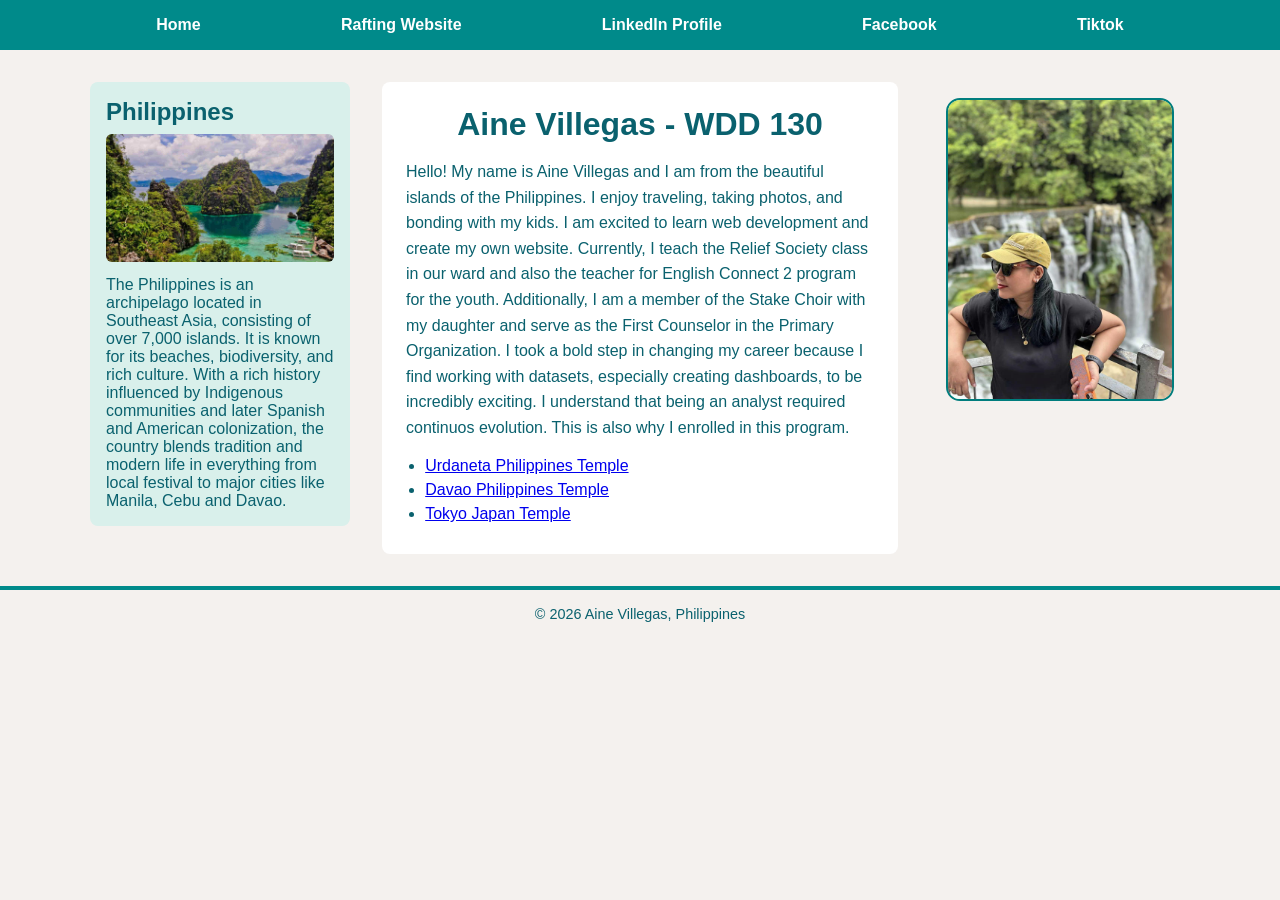
<file: index.html>
<!DOCTYPE html>
<html lang="en-US">

<head>
    <meta charset="utf-8">
    <meta name="viewport" content="width=device-width, initial-scale=1.0">
    <title>Aine Villegas | WDD 130</title>
    <meta name="description" content="Aine Villegas WDD 130 homepage">
    <link rel="stylesheet" href="styles/styles.css">
</head>

<body>

    <header>
        <nav>
            <a href="#">Home</a>
            <a href="wwr/">Rafting Website</a>
            <a href="https://www.linkedin.com">LinkedIn Profile</a>
            <a href="https://www.facebook.com">Facebook</a>
            <a href="https://www.tiktok.com">Tiktok</a>
        </nav>
    </header>

    <!-- MAIN GRID -->
    <div class="content-grid">

        <!-- LEFT CARD -->
        <aside class="side-card">
            <h2>Philippines</h2>
            <img src="images/pinas.jpg" alt="Philippines landscape">
            <p>
                The Philippines is an archipelago located in Southeast Asia,
                consisting of over 7,000 islands. It is known for its beaches,
                biodiversity, and rich culture. With a rich history influenced by Indigenous
                communities
                and later Spanish and American colonization, the country blends tradition and modern
                life
                in everything from local festival to major cities like Manila, Cebu and Davao.
            </p>
        </aside>

        <!-- CENTER CONTENT -->
        <main class="main-card">
            <h1>Aine Villegas - WDD 130</h1>
            <p>
                Hello! My name is Aine Villegas and I am from the beautiful islands
                of the Philippines. I enjoy traveling, taking photos, and bonding
                with my kids. I am excited to learn web development and create my
                own website.

                Currently, I teach the Relief Society class in our ward and also the teacher
                for English Connect 2 program for the youth. Additionally, I am a member of the
                Stake Choir with my daughter and serve as the First Counselor in the Primary
                Organization.

                I took a bold step in changing my career because I find working with datasets,
                especially creating dashboards, to be incredibly exciting. I understand that being
                an analyst
                required continuos evolution. This is also why I enrolled in this program.
            </p>

            <ul>
                <li><a href="#">Urdaneta Philippines Temple</a></li>
                <li><a href="#">Davao Philippines Temple</a></li>
                <li><a href="#">Tokyo Japan Temple</a></li>
            </ul>
        </main>

        <!-- RIGHT PHOTO -->
        <div class="photo-card">
            <img src="images/profile.jpg" alt="Profile photo">
        </div>

    </div>

    <footer>
        <p>© 2026 Aine Villegas, Philippines</p>
    </footer>

</body>

</html>
</file>
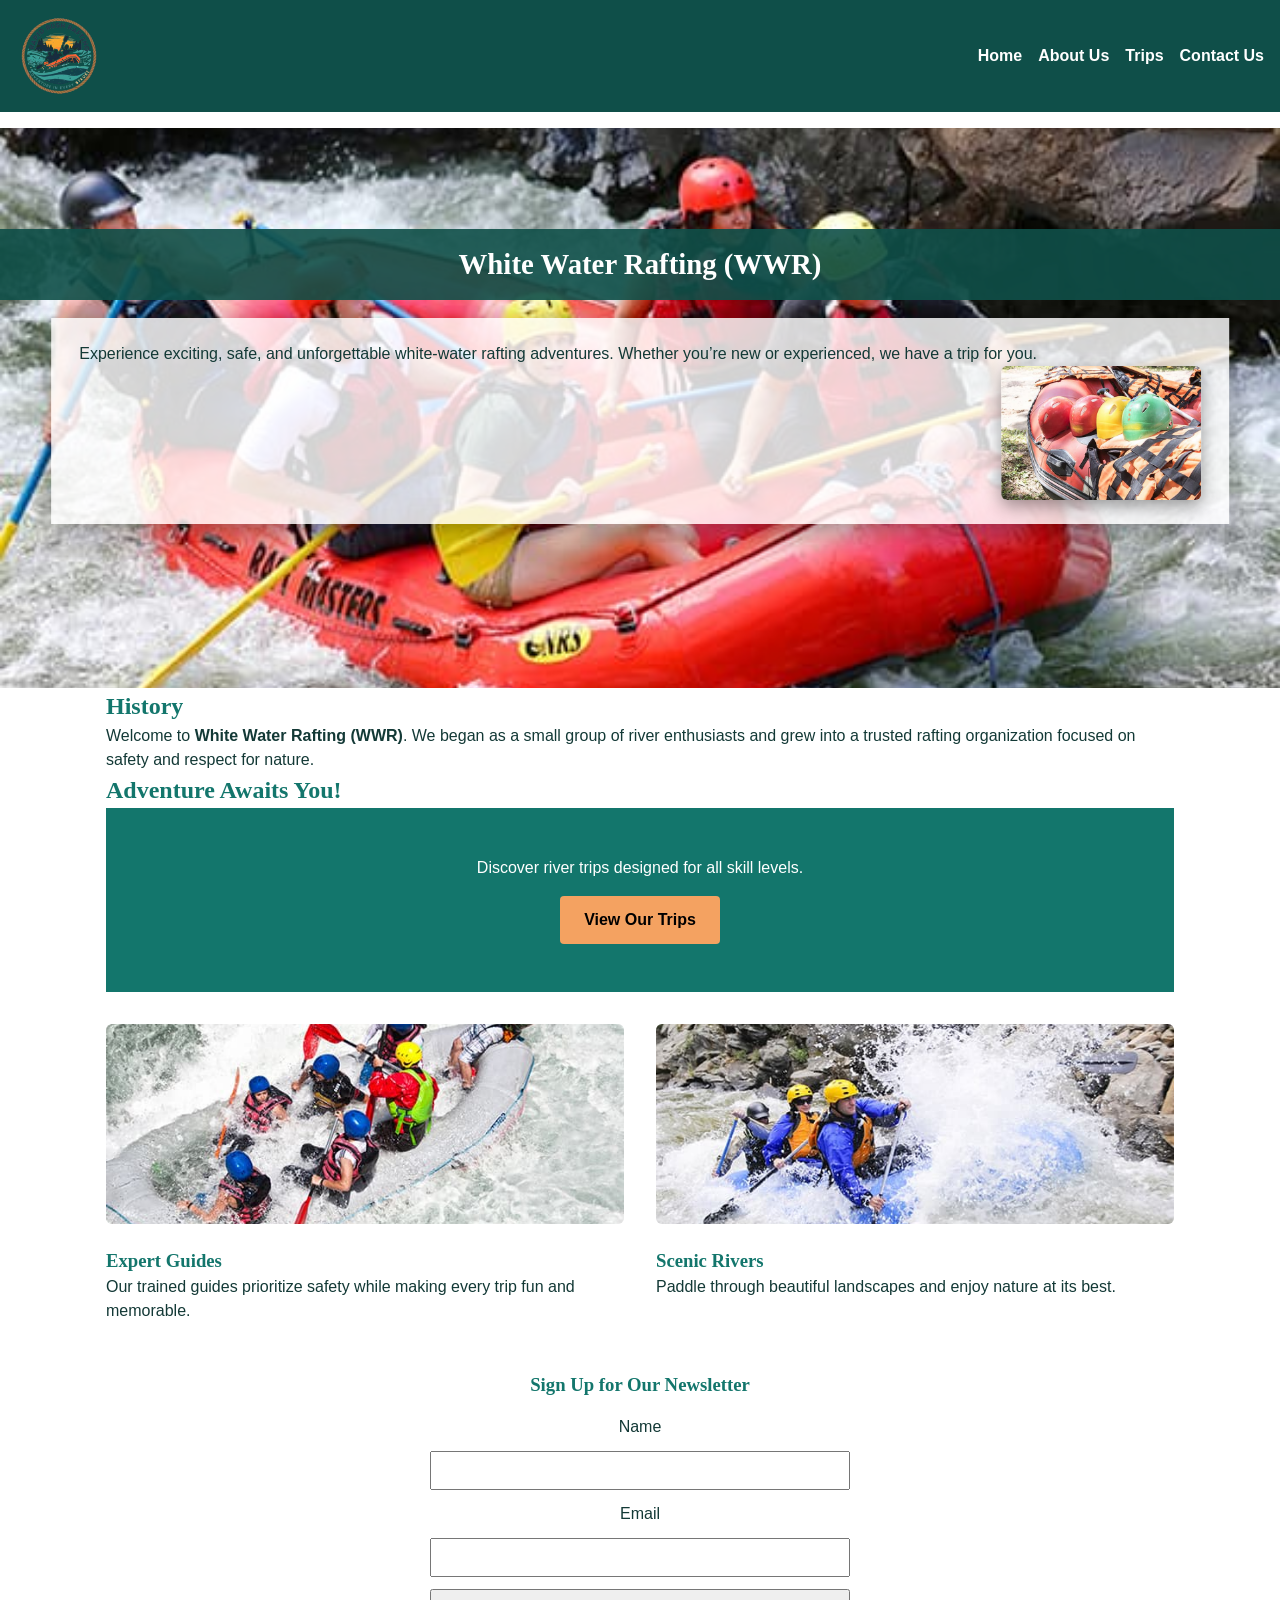
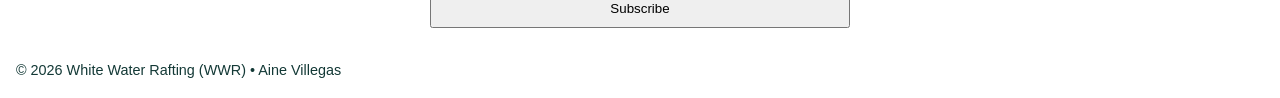
<file: wwr/index.html>
<!DOCTYPE html>
<html lang="en">

<head>
    <meta charset="utf-8" />
    <meta name="viewport" content="width=device-width, initial-scale=1" />

    <title>Home | White Water Rafting (WWR)</title>

    <meta name="description"
      content="Learn about White Water Rafting (WWR): our history, safety-first guides, and the river adventures we offer." />

    <meta name="author" content="Aine Villegas" />

    <link rel="stylesheet" href="styles/rafting.css" />
</head>

<body>
    <header>
        <img src="images/logora.png" alt="White Water Rafting logo" width="100" height="100" />

        <nav aria-label="Primary navigation">
            <ul>
                <li><a href="index.html" aria-current="page">Home</a></li>
                <li><a href="about.html">About Us</a></li>
                <li><a href="trips.html">Trips</a></li>
                <li><a href="contact.html">Contact Us</a></li>
            </ul>
        </nav>
    </header>

    <main>
        <div class="hero">
            <img src="images/rafting19_600.jpg" alt="White water rafting adventure" />

            <h1>White Water Rafting (WWR)</h1>

            <article>
                <p>
                    Experience exciting, safe, and unforgettable white‑water rafting adventures.
                    Whether you’re new or experienced, we have a trip for you.
                </p>

                <img src="images/rafting22_600.jpg"
                  alt="Rafting group enjoying a guided river trip" />
            </article>
        </div>

        <!-- First required section: History -->
        <section>
            <h2>History</h2>
            <p>
                Welcome to <strong>White Water Rafting (WWR)</strong>. We began as a small group of
                river enthusiasts and grew into a trusted rafting organization focused on safety and
                respect for nature.
            </p>
        </section>

        <!-- Second required section: Adventure Awaits You! -->
        <section>
            <h2>Adventure Awaits You!</h2>

            <div class="trips-cta">
                <p>Discover river trips designed for all skill levels.</p>
                <a class="cta-button" href="trips.html">View Our Trips</a>
            </div>

            <div class="home-grid">
                <article>
                    <img src="images/rafting42_600.jpg" alt="Professional rafting guides" />
                    <h3>Expert Guides</h3>
                    <p>Our trained guides prioritize safety while making every trip fun and
                        memorable.</p>
                </article>

                <article>
                    <img src="images/rafting29_600.jpg" alt="Scenic rafting experience" />
                    <h3>Scenic Rivers</h3>
                    <p>Paddle through beautiful landscapes and enjoy nature at its best.</p>
                </article>
            </div>

            <div class="newsletter">
                <h3>Sign Up for Our Newsletter</h3>

                <form method="post">
                    <label for="name">Name</label>
                    <input type="text" id="name" name="name" required />

                    <label for="email">Email</label>
                    <input type="email" id="email" name="email" required />

                    <button type="submit">Subscribe</button>
                </form>
            </div>
        </section>
    </main>

    <footer>
        <p>© 2026 White Water Rafting (WWR) • Aine Villegas</p>

    </footer>

</body>

</html>
</file>
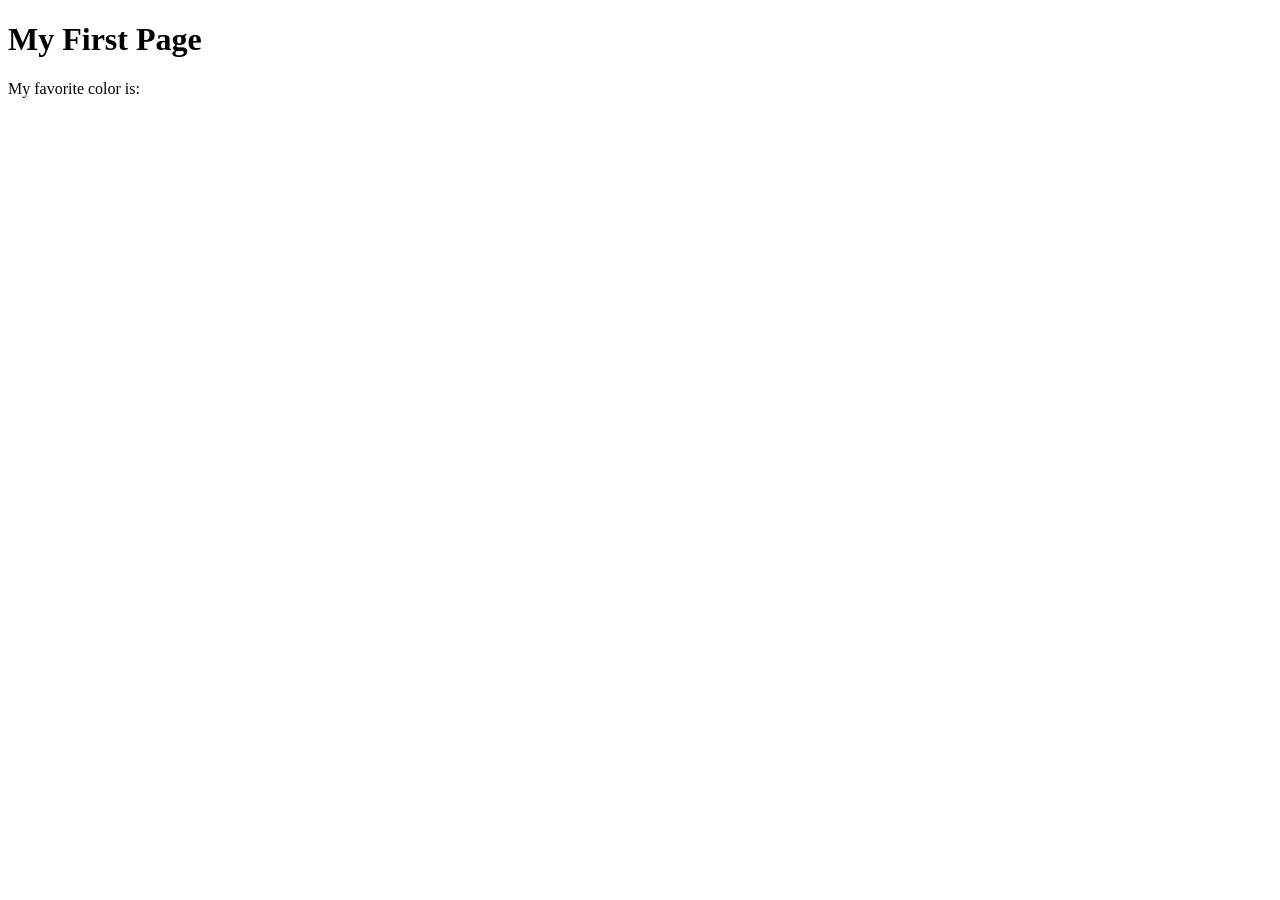
<file: week01/first-page.html>
<!DOCTYPE html>
<html lang="en">
<head>
    <meta charset="UTF-8">
    <meta name="viewport" content="width=device-width, initial-scale=1.0">
    <title>My First Page</title>
</head>
<body>
    <h1>My First Page</h1>
    <p>My favorite color is: </p>
</body>
</html>
</file>
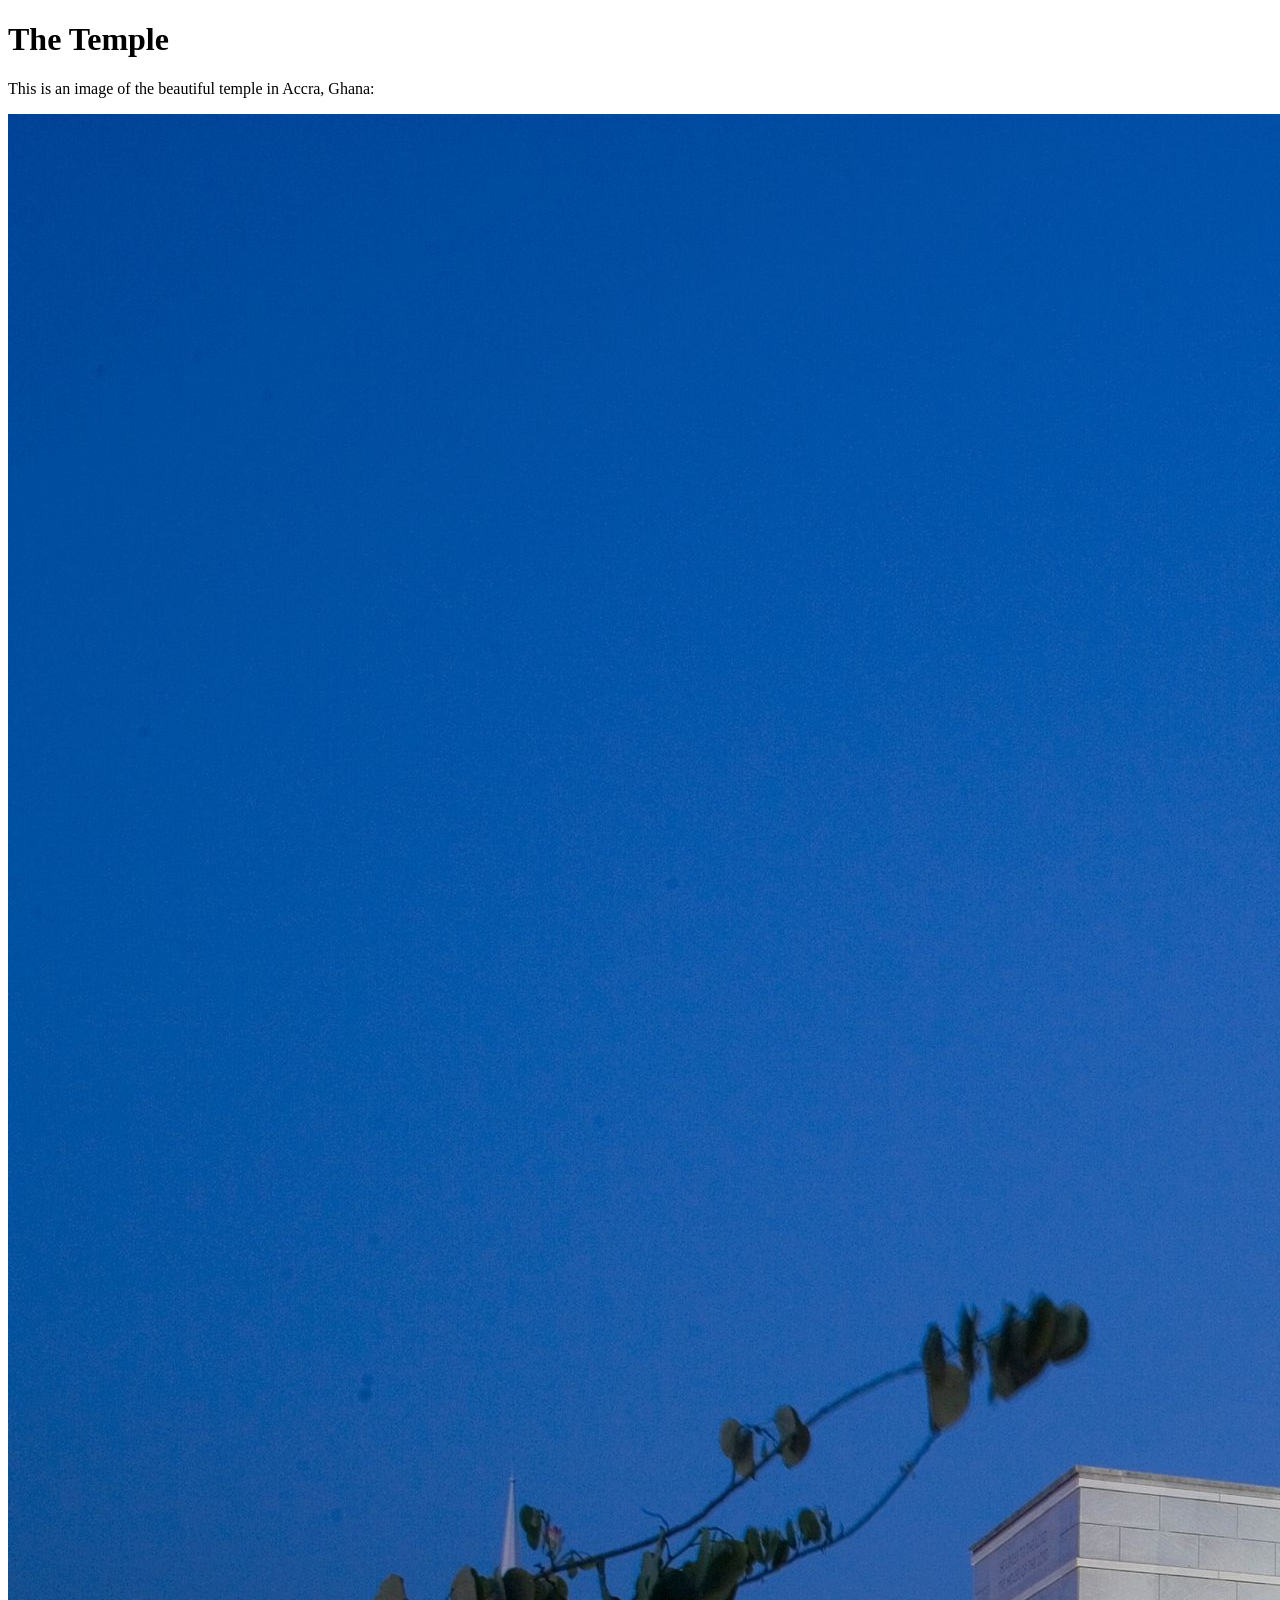
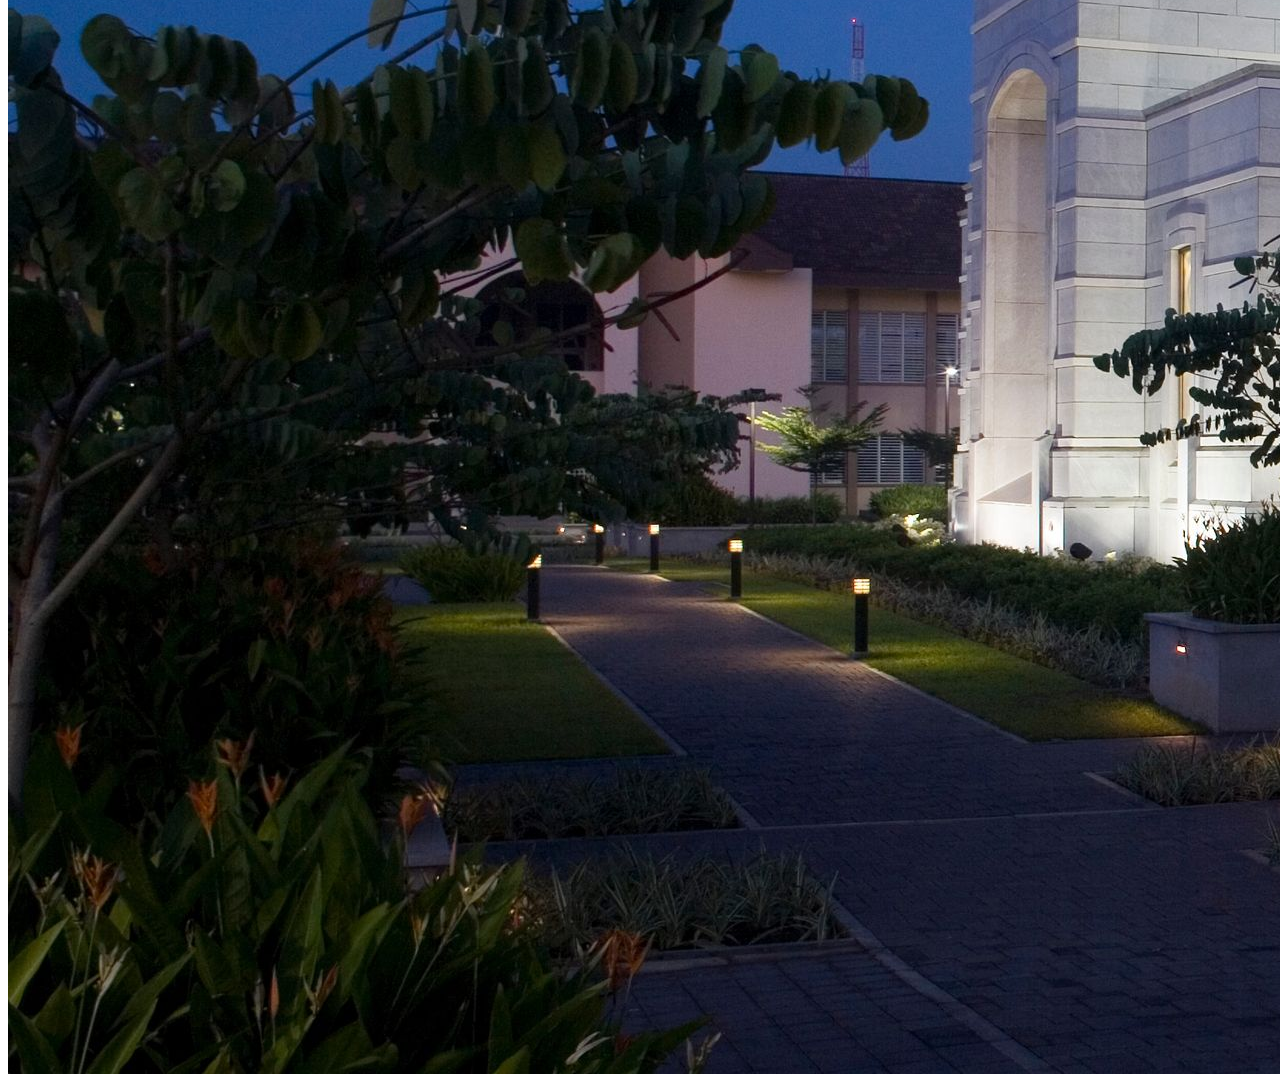
<file: week01/images.html>
<!DOCTYPE html>
<html lang="en">
<head>
    <meta charset="UTF-8">
    <meta name="viewport" content="width=device-width, initial-scale=1.0">
    <title>Temple Image</title>
</head>
<body>
    <h1>The Temple</h1>
    <p>This is an image of the beautiful temple in Accra, Ghana:</p>
    <img src="images/temple-large.jpeg" alt="The Accra Ghana Temple">
    
</body>
</html>
</file>
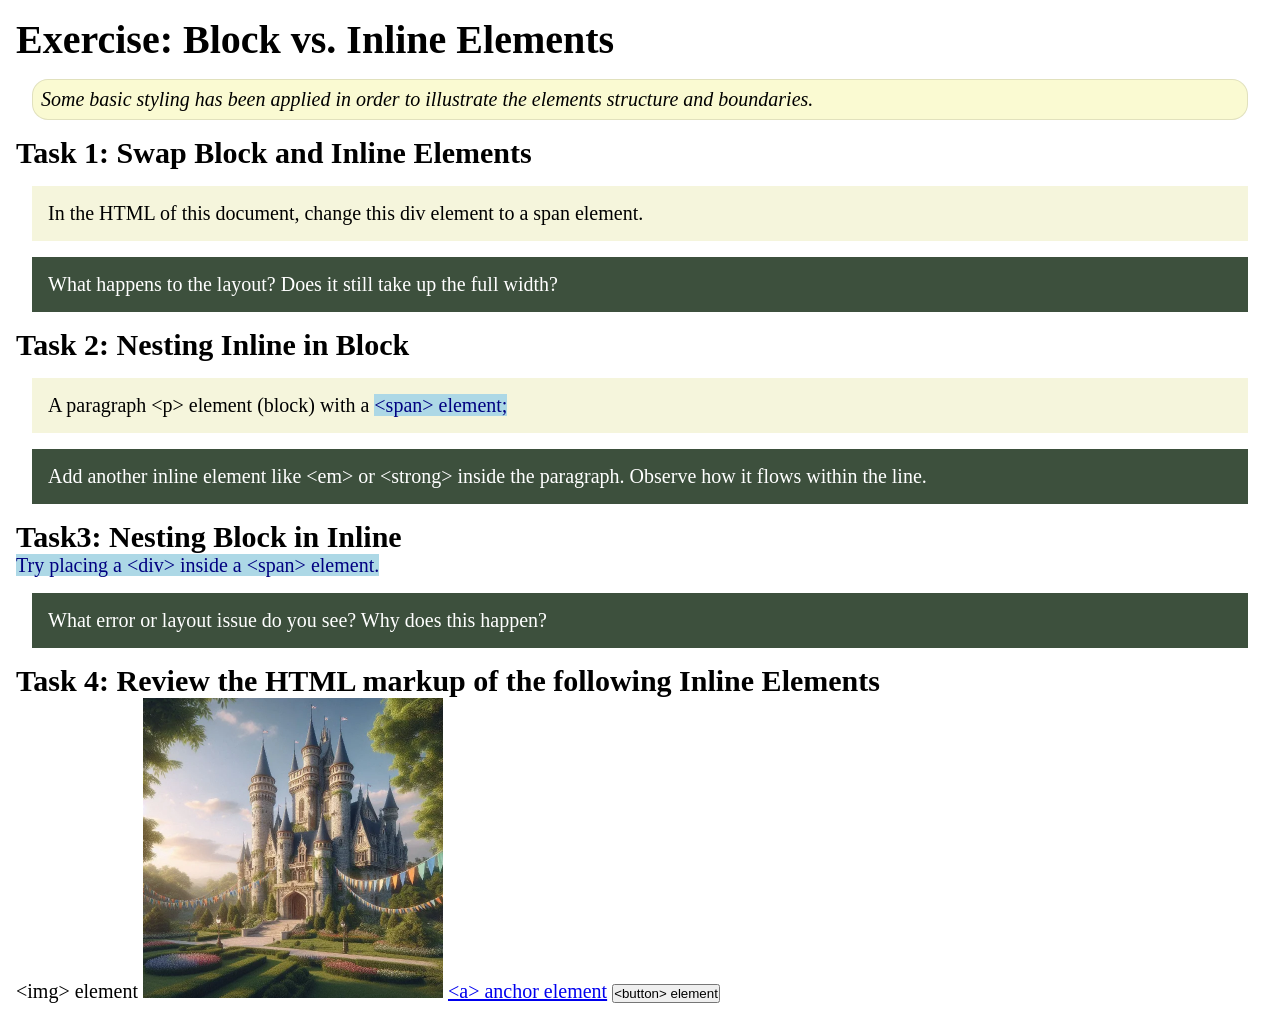
<file: week02/block-vs-inline.html>
<!DOCTYPE html>
<html lang="en">

<head>
    <meta charset="UTF-8">
    <meta name="viewport" content="width=device-width, initial-scale=1.0">
    <title>Exercise: Block vs. Inline Elements</title>
    <link rel="stylesheet" href="styles/block-vs-inline.css">
</head>

<body>
    <main>
        <h1>Exercise: Block vs. Inline Elements</h1>
        <p class="note">Some basic styling has been applied in order to illustrate the elements structure and
            boundaries.</p>

        <h2>Task 1: Swap Block and Inline Elements</h2>
        <div>In the HTML of this document, change this div element to a span element.</div>

        <p class="question">What happens to the layout? Does it still take up the full width?</p>

        <h2>Task 2: Nesting Inline in Block</h2>
        <p>A paragraph &lt;p&gt; element (block) with a <span>&lt;span&gt; element;</span></p>
        <p class="question">Add another inline element like &lt;em&gt; or &lt;strong&gt; inside the paragraph. Observe
            how it flows within the line.</p>

        <h2>Task3: Nesting Block in Inline</h2>
        <span>Try placing a &lt;div&gt; inside a &lt;span&gt; element.</span>
            <p class="question">What error or layout issue do you see? Why does this happen?</p>


            <h2>Task 4: Review the HTML markup of the following Inline Elements</h2>
        &lt;img&gt; element
        <img src="images/castle.webp" alt="placeholder image (images are inline)" width="300" height="300">
        <a href="https://churchofjesuschrist.org">&lt;a&gt; anchor element</a>
        <button type="button">&lt;button&gt; element</button>
    </main>
</body>

</html>
</file>
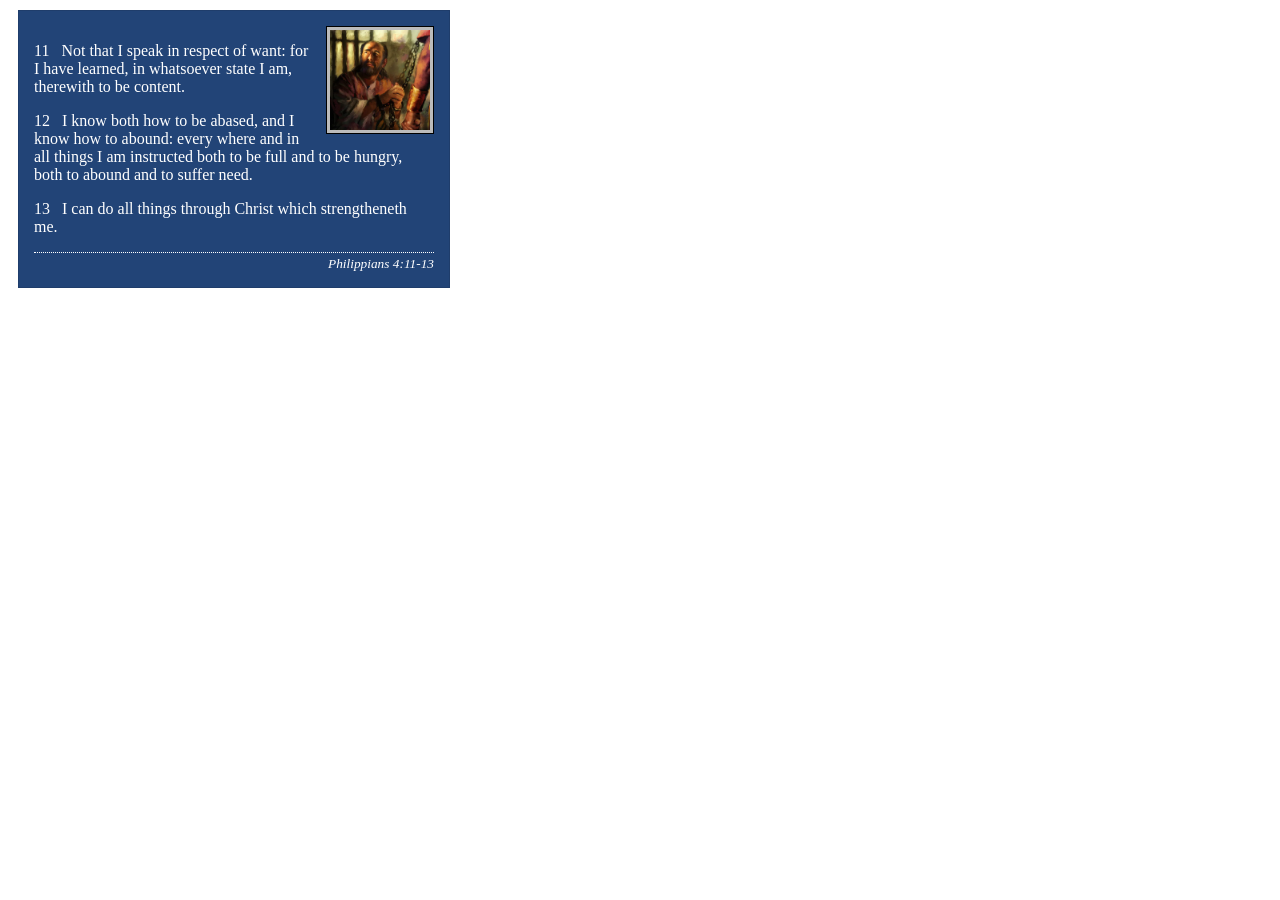
<file: week02/box-model-solution.html>
<!DOCTYPE html>
<html lang="en">
<head>
    <meta charset="UTF-8">
    <meta name="viewport" content="width=device-width, initial-scale=1.0">
    <title>Box Model Activity</title>
    <link rel="stylesheet" href="styles/box-model-solution.css">
</head>
<body>
    <main>
        <div class="callout">
            <img src="images/apostle-paul-imprisoned.webp" alt="Paul the Apostle - Imprisoned in Rome" width="200" height="200">
            <blockquote>
                <p>11 &nbsp; Not that I speak in respect of want: for I have learned, in whatsoever state I am, therewith to be content.</p>
                <p>12 &nbsp; I know both how to be abased, and I know how to abound: every where and in all things I am instructed both to be full and to be hungry, both to abound and to suffer need.</p>
                <p>13 &nbsp; I can do all things through Christ which strengtheneth me.</p>
            </blockquote>
            <cite>Philippians 4:11-13</cite>
        </div>
    </main>
</body>
</html>
</file>
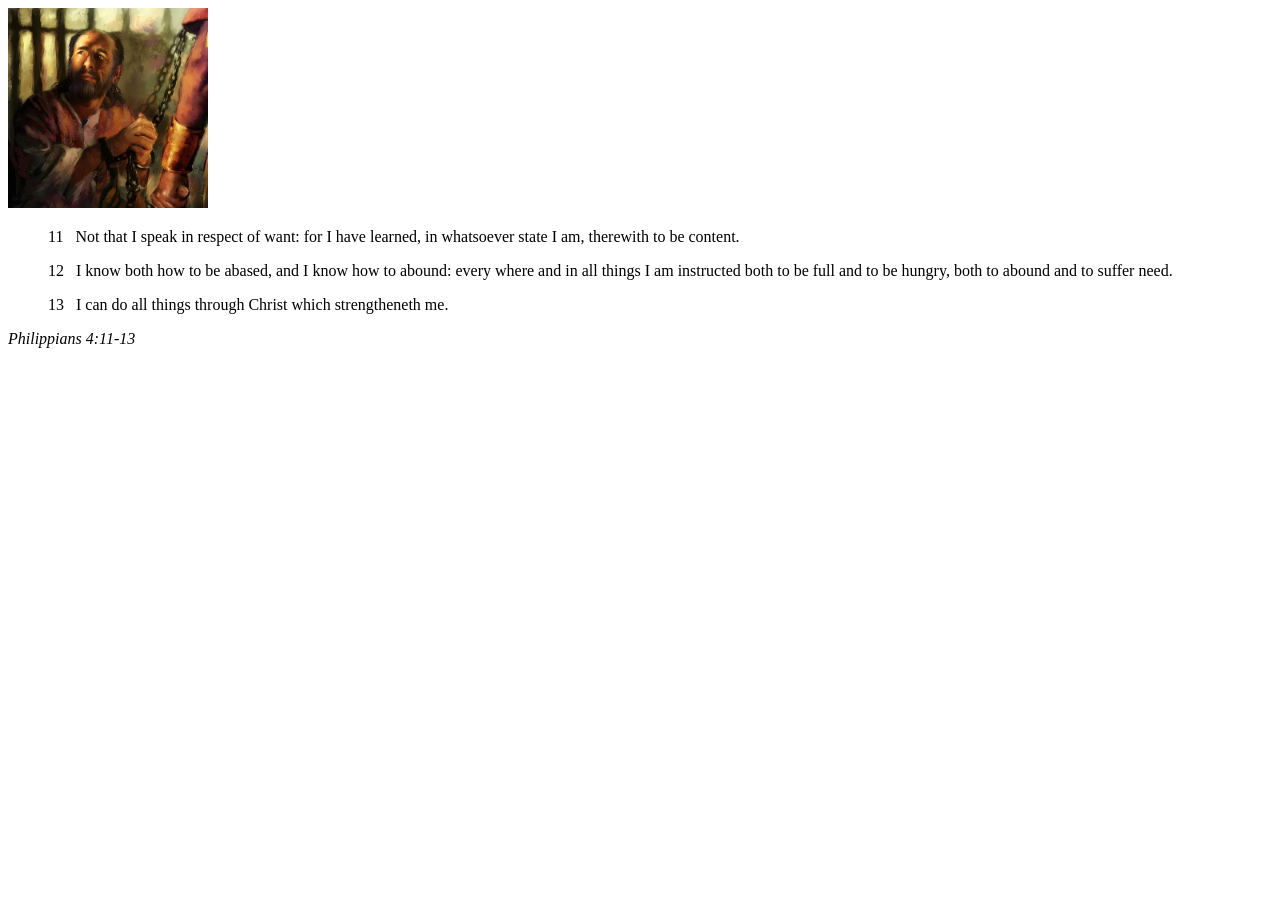
<file: week02/box-model.html>
<!DOCTYPE html>
<html lang="en">
<head>
    <meta charset="UTF-8">
    <meta name="viewport" content="width=device-width, initial-scale=1.0">
    <title>Box Model Activity</title>
</head>
<body>
    <main>
        <div class="callout">
            <img src="images/apostle-paul-imprisoned.webp" alt="Paul the Apostle - Imprisoned in Rome" width="200" height="200">
            <blockquote>
                <p>11 &nbsp; Not that I speak in respect of want: for I have learned, in whatsoever state I am, therewith to be content.</p>
                <p>12 &nbsp; I know both how to be abased, and I know how to abound: every where and in all things I am instructed both to be full and to be hungry, both to abound and to suffer need.</p>
                <p>13 &nbsp; I can do all things through Christ which strengtheneth me.</p>
            </blockquote>
            <cite>Philippians 4:11-13</cite>
        </div>
    </main>
</body>
</html>
</file>
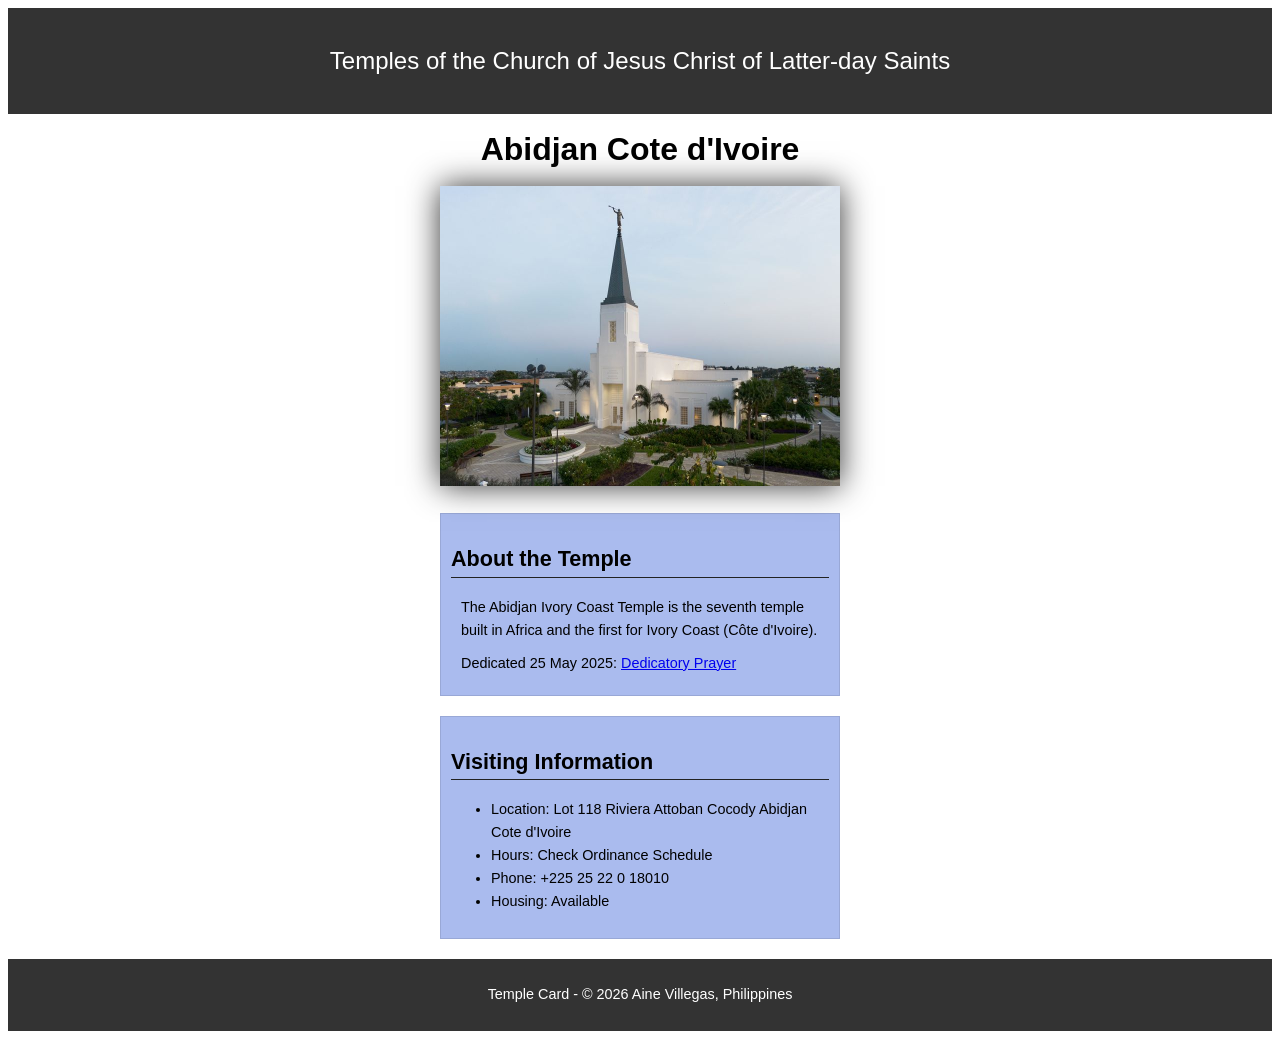
<file: week02/temple.html>
<!DOCTYPE html>
<html lang="en">

<head>
    <meta charset="UTF-8">
    <meta name="viewport" content="width=device-width, initial-scale=1.0">
    <title>Temple Card - Abidjan Cote d'Ivoire</title>
    <link rel="stylesheet" href="styles/temple.css">
</head>

<body>
    <header>
        <p>Temples of the Church of Jesus Christ of Latter-day Saints</p>
    </header>
    <main>
        <h1>Abidjan Cote d'Ivoire</h1>
        <picture>
            <img src="images/abidjan-ivory-coast.jpeg" alt="Abidjan Cote d'Ivoire Temple">
        </picture>
        <section>
            <h2>About the Temple</h2>
            <p>The Abidjan Ivory Coast Temple is the seventh temple built in Africa and the first
                for Ivory Coast (Côte
                d'Ivoire).</p>
            <p>Dedicated 25 May 2025: <a
                  href="https://www.churchofjesuschrist.org/temples/dedicatory-prayer/abidjan-ivory-coast-temple/2025-05-25?lang=eng"
                  target="_blank" rel="noopener noreferrer">Dedicatory Prayer</a></p>
        </section>
        <section>
            <h2>Visiting Information</h2>
            <ul>
                <li>Location: Lot 118 Riviera Attoban Cocody Abidjan Cote d'Ivoire</li>
                <li>Hours: Check Ordinance Schedule</li>
                <li>Phone: +225 25 22 0 18010</li>
                <li>Housing: Available</li>
            </ul>
        </section>
    </main>
    <footer>
        <p>Temple Card - © 2026 Aine Villegas, Philippines</p>
    </footer>
</body>

</html>
</file>
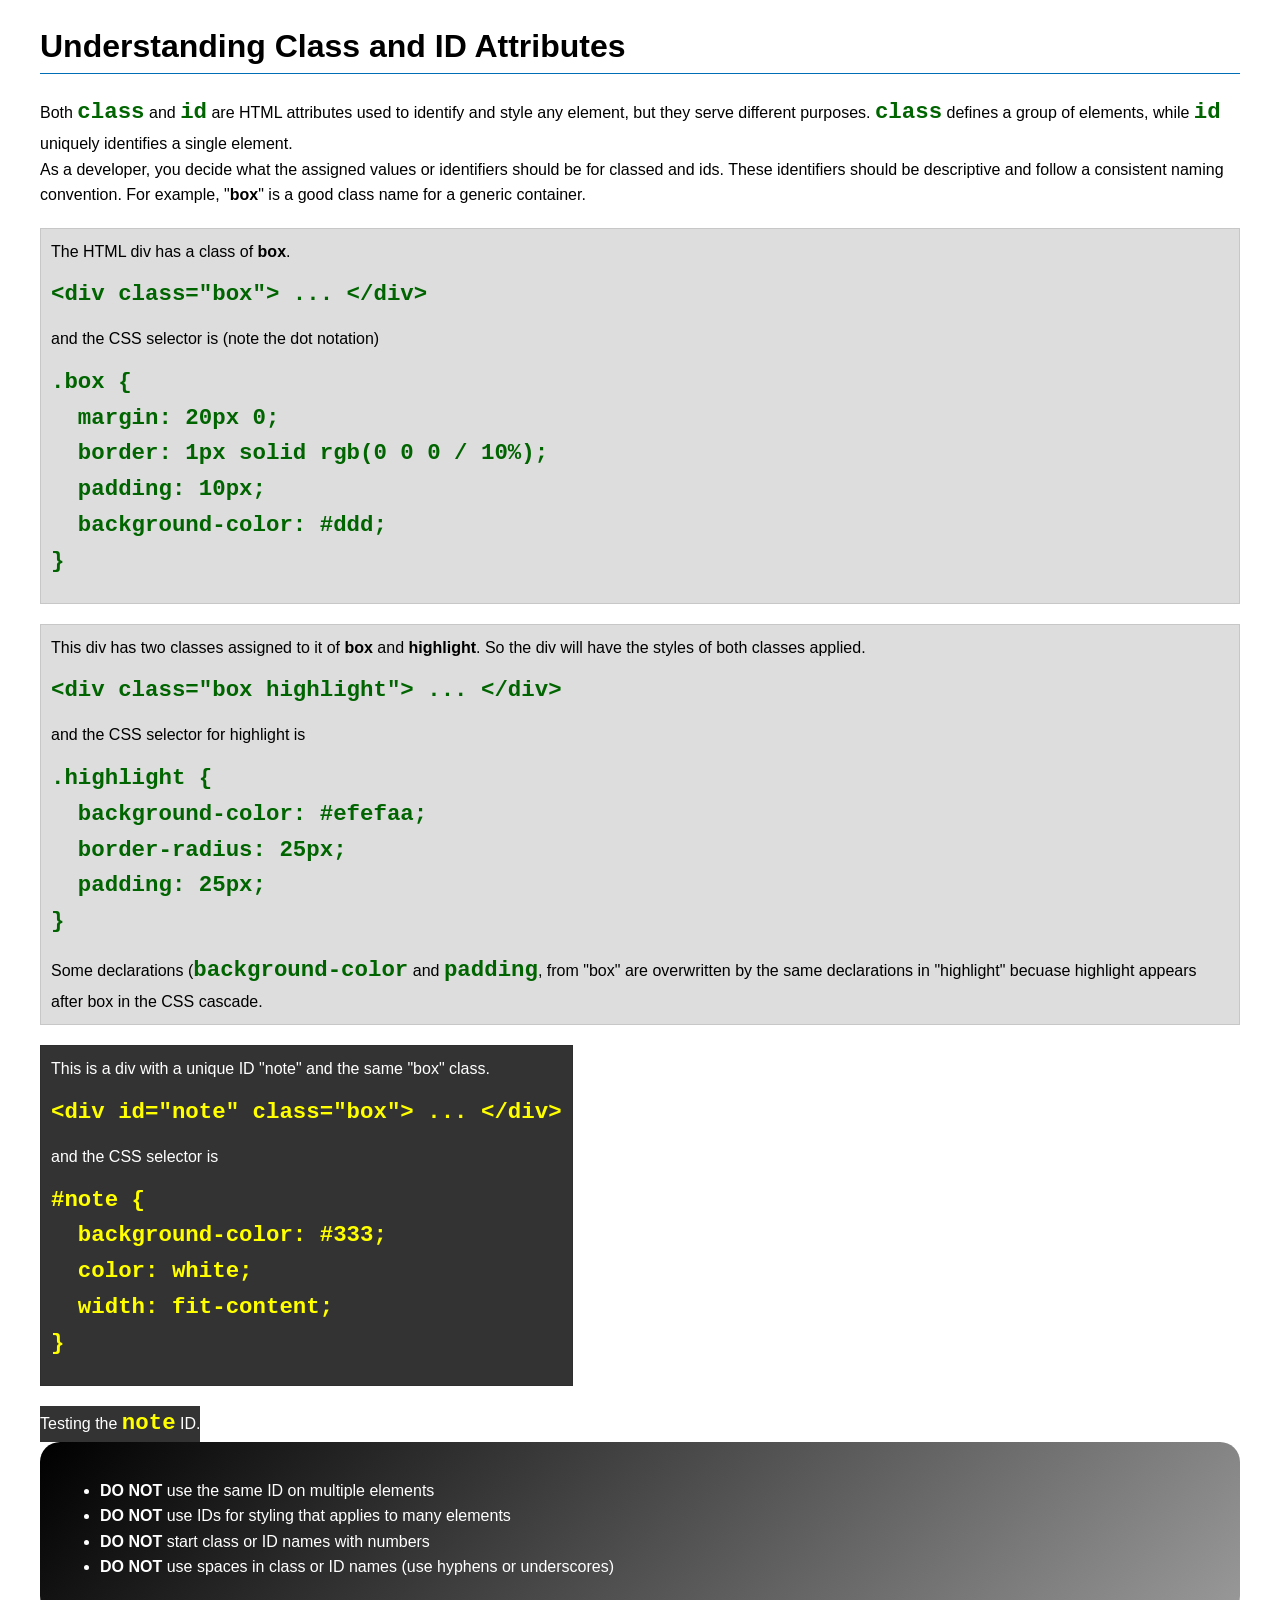
<file: week03/class-and-id.html>
<!DOCTYPE html>
<html lang="en">

<head>
    <meta charset="UTF-8">
    <meta name="viewport" content="width=device-width, initial-scale=1.0">
    <title>Class vs ID Attributes</title>
    <link rel="stylesheet" href="styles/class-and-id.css">
</head>

<body>
    <h1>Understanding Class and ID Attributes</h1>
    <p>Both <code>class</code> and <code>id</code> are HTML attributes used to identify and style
        any element, but they
        serve different purposes. <code>class</code> defines a group of elements, while
        <code>id</code> uniquely
        identifies a single element.</p>
    <p>As a developer, you decide what the assigned values or identifiers should be for classed and
        ids. These
        identifiers should be
        descriptive and follow a consistent naming convention. For example, "<strong>box</strong>"
        is a good class name
        for a generic container.</p>
    <div class="box">
        <p>The HTML div has a class of <strong>box</strong>.</p>
        <pre><code class="html">&lt;div class="box"&gt; ... &lt;/div&gt;</code></pre>
        and the CSS selector is (note the dot notation)
        <pre><code class="css">.box {
  margin: 20px 0;
  border: 1px solid rgb(0 0 0 / 10%);
  padding: 10px;
  background-color: #ddd; 
}</code></pre>
    </div>

    <div class="box">
        <p>This div has two classes assigned to it of <strong>box</strong> and
            <strong>highlight</strong>. So the div
            will have the styles of both classes applied.</p>
        <pre><code class="html">&lt;div class="box highlight"&gt; ... &lt;/div&gt;</code></pre>
        and the CSS selector for highlight is
        <pre><code class="css">.highlight {
  background-color: #efefaa;
  border-radius: 25px;
  padding: 25px;
}</code></pre>
        <p>Some declarations (<code>background-color</code> and <code>padding</code>, from "box" are
            overwritten by the same declarations in "highlight" becuase highlight appears after box
            in the CSS cascade.</p>
    </div>

    <div id="note" class="box">
        <p>This is a div with a unique ID "note" and the same "box" class.</p>
        <pre><code class="html">&lt;div id="note" class="box"&gt; ... &lt;/div&gt;</code></pre>
        and the CSS selector is
        <pre><code class="css">#note {
  background-color: #333;
  color: white;
  width: fit-content;
}</code></pre>
    </div>

    <div id="note">
        <p>Testing the <code>note</code> ID.</p>
    </div>

    <section id="best-practice">
        <ul>
            <li><strong>DO NOT</strong> use the same ID on multiple elements</li>
            <li><strong>DO NOT</strong> use IDs for styling that applies to many elements</li>
            <li><strong>DO NOT</strong> start class or ID names with numbers</li>
            <li><strong>DO NOT</strong> use spaces in class or ID names (use hyphens or underscores)
            </li>
        </ul>
    </section>


</body>

</html>
</file>
<file: styles/styles.css>
/* =========================
   RESET
========================= */
* {
    margin: 0;
    padding: 0;
    box-sizing: border-box;
}

/* =========================
   BASE
========================= */
body {
    font-family: Arial, Helvetica, sans-serif;
    background-color: #f4f1ee;
    color: #0a616e;
}

/* =========================
   NAVIGATION BAR
========================= */
nav {
    background-color: #008a8a;
    display: flex;
    justify-content: space-evenly;
    align-items: center;
    padding: 1rem;
}

nav a {
    color: #ffffff;
    text-decoration: none;
    font-weight: bold;
}

nav a:hover {
    text-decoration: underline;
}

/* =========================
   MAIN GRID LAYOUT
========================= */
.content-grid {
    display: grid;
    grid-template-columns: 260px 1fr 260px;
    gap: 2rem;
    max-width: 1100px;
    margin: 2rem auto;
    align-items: start;
}

/* =========================
   LEFT: PHILIPPINES CARD
========================= */
.side-card {
    background-color: #d9f0eb;
    padding: 1rem;
    border-radius: 8px;
}

.side-card h2 {
    margin-bottom: 0.5rem;
}

.side-card img {
    width: 100%;
    border-radius: 6px;
    margin-bottom: 10px;
}

/* =========================
   CENTER: MAIN CONTENT
========================= */
.main-card {
    background-color: #ffffff;
    padding: 1.5rem;
    border-radius: 8px;
}

.main-card h1 {
    text-align: center;
    margin-bottom: 1rem;
}

.main-card p {
    margin-bottom: 1rem;
    line-height: 1.6;
}

.main-card ul {
    padding-left: 1.2rem;
}

.main-card li {
    margin-bottom: 0.4rem;
}

/* =========================
   RIGHT: PROFILE PHOTO
   ✅ MORE LENGTH (TALLER)
========================= */
.photo-card {
    display: flex;
    justify-content: center;
    align-items: flex-start;
    padding: 1rem;
}

/* Taller but still proportional */
.photo-card img {
    width: 100%;
    max-width: 270px;
    /* slight width increase */
    max-height: 420px;
    /* ✅ MORE LENGTH */
    object-fit: contain;
    /* keeps whole image visible */
    border-radius: 14px;
    border: 2px solid #007d7d;
    background-color: #ffffff;
}

/* =========================
   FOOTER
========================= */
footer {
    border-top: 4px solid #008a8a;
    text-align: center;
    padding: 1rem;
    font-size: 0.9rem;
}

/* =========================
   RESPONSIVE
========================= */
@media (max-width: 900px) {
    .content-grid {
        grid-template-columns: 1fr;
    }

    .photo-card {
        justify-content: center;
    }
}
</file>
<file: wwr/styles/rafting.css>
/* ==================================================
   ROOT VARIABLES
================================================== */
:root {
    --audit-color: #ffffff;
    --primary-color: #0f4f49;
    --primary-text: #ffffff;
    --secondary-color: #13766c;
    --text-dark: #133936;

    /* helpful extra vars */
    --accent: #f4a261;
}

/* ==================================================
   BASE RESET
================================================== */
* {
    margin: 0;
    padding: 0;
    box-sizing: border-box;
}

html,
body {
    height: 100%;
}

body {
    font-family: Arial, Helvetica, sans-serif;
    background-color: var(--audit-color);
    color: var(--text-dark);
    line-height: 1.5;
}

/* ==================================================
   CORE LAYOUT
================================================== */
main {
    max-width: 1100px;
    margin: 0 auto;
    padding: 16px;
}

header,
footer {
    width: 100%;
    padding: 16px;
}

/* ==================================================
   HEADER & NAV
================================================== */
header {
    display: grid;
    grid-template-columns: auto 1fr;
    align-items: center;
    background-color: var(--primary-color);
    gap: 24px;
}

header img {
    max-height: 80px;
    width: auto;
    display: block;
}

nav ul {
    list-style: none;
    display: flex;
    justify-content: flex-end;
    gap: 16px;
}

nav a {
    color: var(--primary-text);
    text-decoration: none;
    /* rubric: remove underlines */
    font-weight: bold;
}

nav a:hover {
    text-decoration: underline;
}

/* ==================================================
   HEADINGS
================================================== */
h1,
h2,
h3 {
    font-family: Georgia, "Times New Roman", serif;
    color: var(--secondary-color);
}

/* ==================================================
   HERO (RUBRIC-SPECIFIC FIX)
================================================== */
.hero {
    position: relative;
    /* grader requires relative */
    width: 100vw;
    margin-left: calc(50% - 50vw);
}

/* hero image */
.hero > img {
    width: 100%;
    height: 560px;
    object-fit: cover;
    display: block;
}

/* hero title overlay */
.hero h1 {
    position: absolute;
    /* grader requires absolute */
    top: 18%;
    left: 50%;
    transform: translateX(-50%);

    width: 100%;
    background-color: rgba(15, 79, 73, 0.9);
    color: #ffffff;
    text-align: center;
    padding: 14px 0;
    margin: 0;
    font-size: 1.8rem;
}

/* hero article overlay */
.hero article {
    position: absolute;
    /* grader requires absolute */
    top: 34%;
    left: 50%;
    transform: translateX(-50%);

    width: 92%;
    max-width: 1200px;
    background-color: rgba(255, 255, 255, 0.82);
    padding: 24px 28px;
    box-shadow: 0 8px 24px rgba(0, 0, 0, 0.35);
}

/* rubric: hero article image should float right */
.hero article img {
    float: right;
    /* grader expects float:right */
    width: 200px;
    margin-left: 16px;
    border-radius: 6px;
    box-shadow: 0 6px 18px rgba(0, 0, 0, 0.4);
}

/* clearfix for floated image */
.hero article::after {
    content: "";
    display: block;
    clear: both;
}

/* ==================================================
   CTA BUTTON AREA
================================================== */
.trips-cta {
    background-color: var(--secondary-color);
    color: #ffffff;
    text-align: center;
    padding: 3rem 1rem;
}

.trips-cta h2 {
    color: #ffffff;
}

.trips-cta .cta-button {
    display: inline-block;
    margin-top: 1rem;
    background-color: var(--accent);
    color: #000;
    padding: 0.75rem 1.5rem;
    text-decoration: none;
    font-weight: bold;
    border-radius: 4px;
}

/* ==================================================
   NEWSLETTER
================================================== */
.newsletter {
    margin-top: 3rem;
    text-align: center;
}

.newsletter form {
    display: grid;
    gap: 12px;
    max-width: 420px;
    margin: 1rem auto 0;
}

.newsletter input,
.newsletter button {
    padding: 10px;
}

/* ==================================================
   HOME GRID
================================================== */
.home-grid {
    display: grid;
    grid-template-columns: repeat(2, 1fr);
    gap: 2rem;
    margin-top: 2rem;
}

.home-grid article {
    text-align: left;
}

.home-grid img {
    width: 100%;
    height: 200px;
    object-fit: cover;
    border-radius: 6px;
    margin-bottom: 0.5rem;
}

.home-grid h3 {
    margin-top: 0.5rem;
}

/* ==================================================
   TRIPS PAGE STYLES (already in your CSS)
================================================== */
.trip-grid {
    display: grid;
    grid-template-columns: repeat(auto-fit, minmax(300px, 1fr));
    gap: 2.5rem;
    margin-top: 2.5rem;
}

.trip-card {
    background-color: #ffffff;
    padding: 1rem;
    border-radius: 8px;
    text-align: center;
}

.trip-card img {
    width: 100%;
    height: 220px;
    border-radius: 8px;
    object-fit: cover;
}

.trip-table-section {
    margin-top: 3rem;
    overflow-x: auto;
}

.trip-table-section table {
    display: table;
    width: 100%;
    border-collapse: collapse;
    table-layout: fixed;
    background-color: #ffffff;
}

.trip-table-section thead {
    display: table-header-group;
}

.trip-table-section tbody {
    display: table-row-group;
}

.trip-table-section tr {
    display: table-row;
}

.trip-table-section th,
.trip-table-section td {
    display: table-cell;
    padding: 12px;
    text-align: center;
    border: 1px solid #cccccc;
    vertical-align: middle;
}

.trip-table-section th {
    background-color: var(--primary-color);
    color: #ffffff;
    font-weight: bold;
}

.trip-table-section tbody tr:nth-child(even) {
    background-color: #f2f2f2;
}

/* ==================================================
   FOOTER
================================================== */
footer {
    display: flex;
    align-items: center;
    justify-content: flex-start;
    gap: 16px;
    background-color: #ffffff;
    padding: 16px;
    font-size: 0.9rem;
}

.socialmedia {
    display: flex;
    align-items: center;
    gap: 10px;
}

.socialmedia a {
    text-decoration: none;
    /* rubric */
}

.socialmedia img {
    width: 20px;
    height: 20px;
    object-fit: contain;
    display: block;
}

/* ==================================================
   MOBILE
================================================== */
@media (max-width: 768px) {
    .home-grid {
        grid-template-columns: 1fr;
    }
}

.hero {
    position: relative;
}

.hero h1 {
    position: absolute;
}

.hero article {
    position: absolute;
}

.hero article img {
    float: right;
}

.socialmedia a {
    text-decoration: none;
}
</file>
<file: week02/styles/block-vs-inline.css>
* {
    margin: 0;
    padding: 0;
}

body {
    font-size: 20px;
    margin: 1rem;
}

p,
div {
    background-color: beige;
    margin: 1rem;
    padding: 1rem;
}

span {
    color: navy;
    background-color: lightblue;
}

code {
    margin: 0;
    padding: 0;
    color: green;
    font-size: 1.2rem;
}

.note {
    font-style: italic;
    background-color: lightgoldenrodyellow;
    border-radius: 1rem;
    border: 1px solid rgb(0 0 0 / 10%);
    margin: 1rem;
    padding: .5rem;
}

.question {
    background-color: #3d503d;
    color: #fff;
}
</file>
<file: week02/styles/box-model-solution.css>
.callout {
    max-width: 400px;
    margin: 10px;
    border: 1px solid rgba(0, 0, 0, .1);
    padding: 15px;
    background-color: #247;
    color: #fff;
}

.callout img {
    float: right;
    margin: 0 0 10px 15px;
    border: 1px solid #000;
    padding: 3px;
    background-color: #bbb;
    width: 100px;
    height: auto;

}

blockquote {
    margin: 0;
}

cite {
    display: block;
    border-top: 1px dotted #fff;
    padding-top: 3px;
    text-align: right;
    font-size: smaller;
}
</file>
<file: week02/styles/temple.css>
body {
    font-family: Arial, sans-serif;
    line-height: 1.6;
}

header,
footer {
    background-color: #333;
    color: #fff;
    padding: 10px;
    text-align: center;
    font-size: 1.5rem;
}

main {
    width: 400px;
    margin: 0 auto;
}

h1 {
    margin: 10px;
    text-align: center;
}

h2 {
    border-bottom: 1px solid #222;
}

img {
    width: 100%;
    height: auto;
    box-shadow: 0 0 30px #333;
}

section {
    margin: 20px 0;
    border: 1px solid rgb(0 0 0/ 10%);
    padding: 10px;
    background-color: #abe;
    font-size: .9rem;
}

section p {
    margin: 10px;
}

footer {
    font-size: .90rem;
}
</file>
<file: week03/styles/class-and-id.css>
body {
    font-family: Arial, sans-serif;
    line-height: 1.6;
    margin: 0;
    padding: 0 40px;
}

h1 {
    border-bottom: 1px solid rgb(0 110 182);
    padding-bottom: 0;
}



p {
    margin: 0;
}

code {
    color: darkgreen;
    font-weight: 700;
    font-size: 1.4rem;
}

/* Class examples - can be reused */

.box {
    margin: 20px 0;
    border: 1px solid rgb(0 0 0 / 10%);
    padding: 10px;
    background-color: #ddd; /* this is shorthand for #dddddd */
}

.highlight {
    background-color: #efefaa;
    border-radius: 25px;
    padding: 25px;
}

/* ID examples - should be unique */

#note {
    background-color: #333;
    color: white;
    width: fit-content;
}

#note code {
    color: yellow;
}

#best-practice {
    background: linear-gradient(135deg, #000 0%, #999 100%);
    color: white;
    border-radius: 20px;
    padding: 20px
}
</file>
